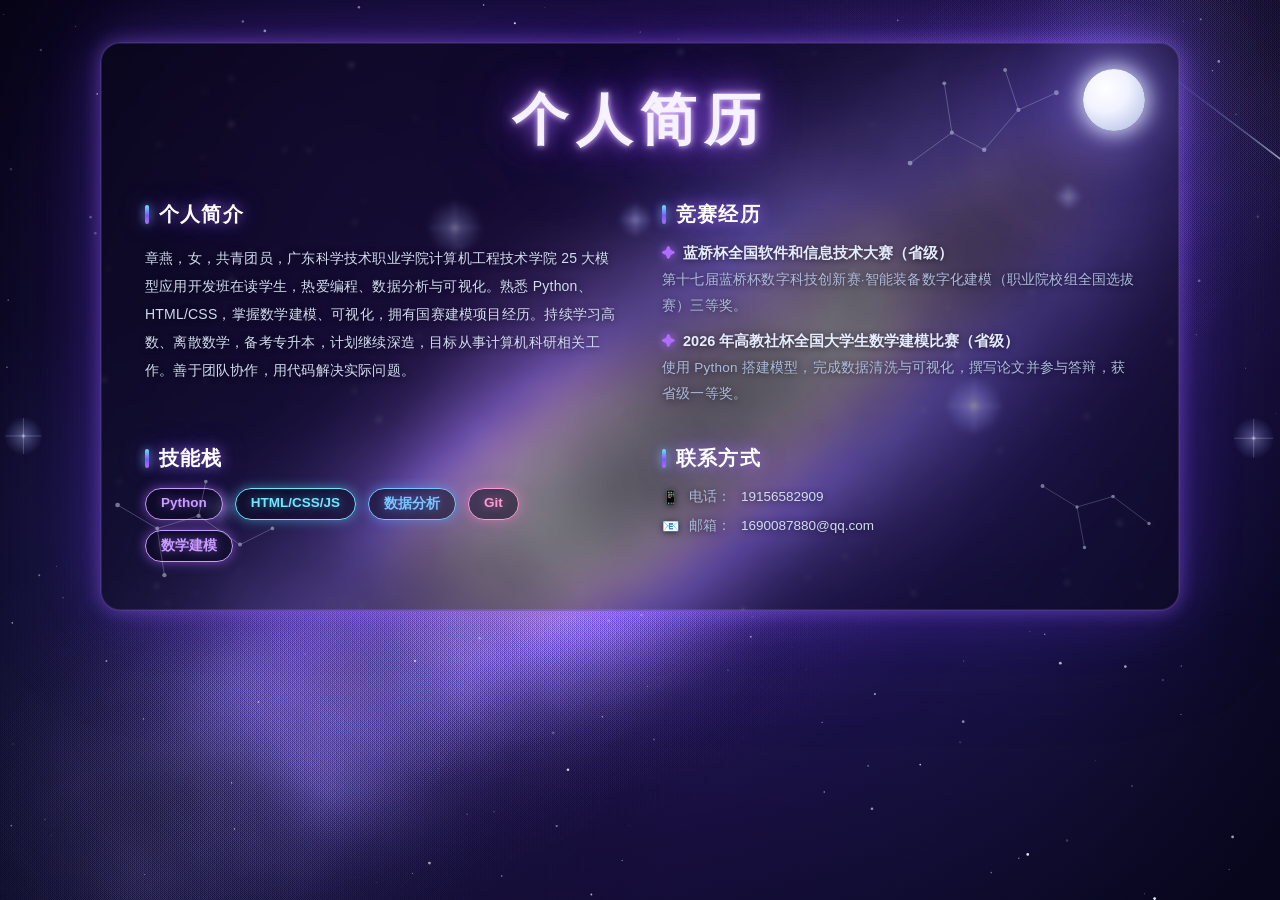
<file: index.html>
<!DOCTYPE html>
<html lang="zh-CN">
<head>
<meta charset="UTF-8" />
<meta name="viewport" content="width=device-width, initial-scale=1.0" />
<title>章燕 · 个人简历</title>
<style>
  :root {
    --ink:       #eef2ff;
    --ink-dim:   #d3dbf3;
    --ink-soft:  #adbadd;
    --neon:      #b06cff;
    --neon-2:    #7c5cff;
    --cyan:      #56c8ff;
    --line:      rgba(150, 110, 255, 0.42);
    --panel:     rgba(10, 8, 30, 0.34);
    --panel-hi:  rgba(24, 18, 58, 0.52);
  }

  * { box-sizing: border-box; margin: 0; padding: 0; }
  html, body { height: 100%; }

  body {
    min-height: 100%;
    background: #05030f;
    font-family: "PingFang SC", "Microsoft YaHei", "Hiragino Sans GB",
                 -apple-system, BlinkMacSystemFont, "Segoe UI", sans-serif;
    color: var(--ink);
    padding: 42px 24px 66px;
    -webkit-font-smoothing: antialiased;
    overflow-x: hidden;
  }

  /* ===== 星云 + 星空背景 ===== */
  #sky {
    position: fixed;
    inset: 0;
    width: 100%;
    height: 100%;
    z-index: 0;
    display: block;
    pointer-events: none;
  }

  /* ===== 霓虹外框 ===== */
  .frame {
    position: relative;
    z-index: 2;
    max-width: 1080px;
    margin: 0 auto;
    padding: 40px 42px 44px;
    border-radius: 20px;
    border: 1.5px solid var(--line);
    background: rgba(9, 6, 28, 0.34);
    backdrop-filter: blur(2.4px);
    -webkit-backdrop-filter: blur(2.4px);
    box-shadow:
      0 0 18px rgba(150, 96, 255, 0.45),
      0 0 60px rgba(118, 74, 255, 0.30),
      0 0 140px rgba(88, 52, 220, 0.18),
      0 0 0 1px rgba(190, 150, 255, 0.14) inset;
  }

  /* 月亮 */
  .moon {
    position: absolute;
    top: 26px;
    right: 34px;
    width: 62px;
    height: 62px;
    border-radius: 50%;
    background: radial-gradient(circle at 36% 32%, #ffffff 0%, #f0f2ff 40%, #cdd4f0 70%, #a9b2d8 100%);
    box-shadow:
      0 0 18px 5px rgba(226, 232, 255, 0.75),
      0 0 52px 18px rgba(150, 130, 255, 0.42),
      0 0 110px 50px rgba(110, 80, 255, 0.20);
    z-index: 3;
    pointer-events: none;
  }

  /* ===== 标题 ===== */
  .title {
    text-align: center;
    font-size: clamp(34px, 5vw, 56px);
    font-weight: 800;
    letter-spacing: 0.14em;
    color: #f6f2ff;
    margin-bottom: 38px;
    text-shadow:
      0 0 6px  rgba(230, 210, 255, 0.95),
      0 0 18px rgba(176, 108, 255, 0.95),
      0 0 40px rgba(140, 80, 255, 0.85),
      0 0 84px rgba(108, 60, 235, 0.60);
  }
  /* ===== 栅格 ===== */
  .grid {
    display: grid;
    grid-template-columns: 1fr 1fr;
    gap: 30px 40px;
  }

  .card {
    padding: 4px 2px;
    transition: transform .3s ease;
  }
  .card:hover { transform: translateY(-3px); }

  /* 卡片标题：左侧霓虹竖条 */
  .card h2 {
    display: flex;
    align-items: center;
    gap: 10px;
    font-size: 20px;
    font-weight: 700;
    letter-spacing: 0.06em;
    color: #ffffff;
    margin-bottom: 16px;
    text-shadow: 0 0 14px rgba(168, 120, 255, 0.75), 0 0 30px rgba(120, 80, 255, 0.45);
  }
  .card h2::before {
    content: "";
    flex: none;
    width: 4px;
    height: 19px;
    border-radius: 3px;
    background: linear-gradient(180deg, #6ee7ff 0%, #7c5cff 55%, #b06cff 100%);
    box-shadow: 0 0 10px rgba(120, 200, 255, 0.85), 0 0 22px rgba(150, 100, 255, 0.65);
  }

  .card p {
    font-size: 14px;
    line-height: 2;
    color: var(--ink-dim);
    letter-spacing: 0.015em;
    text-shadow: 0 1px 6px rgba(0, 0, 0, 0.6);
  }

  /* ===== 项目经历 ===== */
  .item + .item { margin-top: 14px; }
  .item-title {
    display: flex;
    align-items: baseline;
    gap: 8px;
    font-size: 14.5px;
    font-weight: 600;
    color: #e6ecff;
    margin-bottom: 4px;
    text-shadow: 0 1px 6px rgba(0, 0, 0, 0.6);
  }
  .item-title .dot {
    color: var(--neon);
    font-size: 13px;
    line-height: 1;
    text-shadow: 0 0 10px rgba(176, 108, 255, 0.95);
  }
  .item p { font-size: 13.5px; line-height: 1.9; color: var(--ink-soft); }

  /* ===== 技能栈 ===== */
  .tags {
    display: flex;
    flex-wrap: wrap;
    gap: 10px 12px;
    margin-top: 2px;
  }
  .tag {
    display: inline-block;
    padding: 6px 15px;
    font-size: 13.5px;
    font-weight: 600;
    border-radius: 999px;
    border: 1px solid var(--tc, rgba(150, 170, 255, 0.45));
    color: var(--tc, #cdd8ff);
    background: rgba(12, 10, 34, 0.55);
    text-shadow: 0 0 10px var(--tg, rgba(140, 170, 255, 0.55));
    box-shadow: 0 0 12px var(--tg, rgba(120, 150, 255, 0.22));
    transition: box-shadow .25s ease, background .25s ease;
  }
  .tag:hover { background: rgba(32, 22, 72, 0.75); box-shadow: 0 0 20px var(--tg, rgba(140, 170, 255, 0.5)); }

  .t-violet { --tc: #c99cff; --tg: rgba(176, 108, 255, 0.60); }
  .t-blue   { --tc: #7cc4ff; --tg: rgba(86, 168, 255, 0.55); }
  .t-cyan   { --tc: #6ee7ff; --tg: rgba(80, 220, 255, 0.52); }
  .t-green  { --tc: #7ef0b4; --tg: rgba(80, 230, 160, 0.50); }
  .t-pink   { --tc: #ff9ad4; --tg: rgba(255, 120, 200, 0.50); }

  /* ===== 联系方式 ===== */
  .contact { list-style: none; display: flex; flex-direction: column; gap: 11px; }
  .contact li {
    display: flex;
    align-items: center;
    gap: 10px;
    font-size: 13.5px;
    color: var(--ink-dim);
    text-shadow: 0 1px 6px rgba(0, 0, 0, 0.6);
  }
  .contact .ico { font-size: 14px; line-height: 1; flex: none; }
  .contact .k { color: var(--ink-soft); }
  .contact a {
    color: #cfd8ff;
    text-decoration: none;
    border-bottom: 1px dashed rgba(160, 140, 255, 0.45);
    transition: color .2s ease, border-color .2s ease;
  }
  .contact a:hover { color: #ffffff; border-bottom-color: #c9a8ff; }

  /* ===== 角落星座线稿 ===== */
  .constellation {
    position: absolute;
    z-index: 1;
    pointer-events: none;
    opacity: .55;
  }
  .constellation path,
  .constellation line {
    fill: none;
    stroke: rgba(206, 220, 255, 0.55);
    stroke-width: 1;
  }
  .constellation circle { fill: rgba(226, 234, 255, 0.85); }
  .c-tr { top: 8px;    right: 96px;  width: 190px; }
  .c-bl { bottom: 6px; left: 4px;    width: 180px; }
  .c-br { bottom: 26px; right: 6px;  width: 150px; }

  /* ===== 响应式 ===== */
  @media (max-width: 860px) {
    body { padding: 26px 14px 48px; }
    .frame { padding: 28px 20px 32px; border-radius: 16px; }
    .grid { grid-template-columns: 1fr; gap: 26px; }
    .moon { width: 42px; height: 42px; top: 16px; right: 18px; }
    .title { letter-spacing: 0.08em; margin-bottom: 24px; }
    .constellation { display: none; }
  }

  @media (prefers-reduced-motion: reduce) {
    .card, .tag, .contact a { transition: none; }
  }
</style>
</head>
<body>

<canvas id="sky"></canvas>

<main class="frame">
  <div class="moon" aria-hidden="true"></div>

  <svg class="constellation c-tr" viewBox="0 0 200 150" aria-hidden="true">
    <line x1="18"  y1="118" x2="62"  y2="86" />
    <line x1="62"  y1="86"  x2="96"  y2="104" />
    <line x1="96"  y1="104" x2="132" y2="62" />
    <line x1="132" y1="62"  x2="172" y2="44" />
    <line x1="132" y1="62"  x2="118" y2="20" />
    <line x1="62"  y1="86"  x2="54"  y2="34" />
    <circle cx="18"  cy="118" r="2.6" />
    <circle cx="62"  cy="86"  r="2.2" />
    <circle cx="96"  cy="104" r="2.4" />
    <circle cx="132" cy="62"  r="2.2" />
    <circle cx="172" cy="44"  r="2.6" />
    <circle cx="118" cy="20"  r="2" />
    <circle cx="54"  cy="34"  r="2" />
  </svg>

  <svg class="constellation c-bl" viewBox="0 0 200 150" aria-hidden="true">
    <line x1="14"  y1="40"  x2="58"  y2="66" />
    <line x1="58"  y1="66"  x2="104" y2="52" />
    <line x1="104" y1="52"  x2="150" y2="84" />
    <line x1="104" y1="52"  x2="112" y2="14" />
    <line x1="150" y1="84"  x2="186" y2="66" />
    <line x1="58"  y1="66"  x2="66"  y2="118" />
    <circle cx="14"  cy="40"  r="2.6" />
    <circle cx="58"  cy="66"  r="2.2" />
    <circle cx="104" cy="52"  r="2.4" />
    <circle cx="150" cy="84"  r="2.2" />
    <circle cx="112" cy="14"  r="2" />
    <circle cx="186" cy="66"  r="2" />
    <circle cx="66"  cy="118" r="2.4" />
  </svg>

  <svg class="constellation c-br" viewBox="0 0 200 150" aria-hidden="true">
    <line x1="26"  y1="20"  x2="72"  y2="48" />
    <line x1="72"  y1="48"  x2="120" y2="34" />
    <line x1="120" y1="34"  x2="168" y2="70" />
    <line x1="72"  y1="48"  x2="82"  y2="102" />
    <circle cx="26"  cy="20"  r="2.6" />
    <circle cx="72"  cy="48"  r="2.2" />
    <circle cx="120" cy="34"  r="2.4" />
    <circle cx="168" cy="70"  r="2.2" />
    <circle cx="82"  cy="102" r="2.2" />
  </svg>

  <h1 class="title">个人简历</h1>

  <div class="grid">

    <!-- 个人简介 -->
    <section class="card">
      <h2>个人简介</h2>
      <p>章燕，女，共青团员，广东科学技术职业学院计算机工程技术学院 25 大模型应用开发班在读学生，热爱编程、数据分析与可视化。熟悉 Python、HTML/CSS，掌握数学建模、可视化，拥有国赛建模项目经历。持续学习高数、离散数学，备考专升本，计划继续深造，目标从事计算机科研相关工作。善于团队协作，用代码解决实际问题。</p>
    </section>

    <!-- 竞赛经历 -->
    <section class="card">
      <h2>竞赛经历</h2>

      <div class="item">
        <div class="item-title"><span class="dot">✦</span>蓝桥杯全国软件和信息技术大赛（省级）</div>
        <p>第十七届蓝桥杯数字科技创新赛·智能装备数字化建模（职业院校组全国选拔赛）三等奖。</p>
      </div>

      <div class="item">
        <div class="item-title"><span class="dot">✦</span>2026 年高教社杯全国大学生数学建模比赛（省级）</div>
        <p>使用 Python 搭建模型，完成数据清洗与可视化，撰写论文并参与答辩，获省级一等奖。</p>
      </div>
    </section>

    <!-- 技能栈 -->
    <section class="card">
      <h2>技能栈</h2>
      <div class="tags">
        <span class="tag t-violet">Python</span>
        <span class="tag t-cyan">HTML/CSS/JS</span>
        <span class="tag t-blue">数据分析</span>
        <span class="tag t-pink">Git</span>
        <span class="tag t-violet">数学建模</span>
      </div>
    </section>

    <!-- 联系方式 -->
    <section class="card">
      <h2>联系方式</h2>
      <ul class="contact">
        <li><span class="ico">📱</span><span class="k">电话：</span><span>19156582909</span></li>
        <li><span class="ico">📧</span><span class="k">邮箱：</span><span>1690087880@qq.com</span></li>
      </ul>
    </section>

  </div>
</main>

<script>
(function () {
  "use strict";

  const canvas = document.getElementById("sky");
  const ctx = canvas.getContext("2d");
  const reduce = window.matchMedia("(prefers-reduced-motion: reduce)").matches;

  let W = 0, H = 0, dpr = 1;
  let nebula = null, stars = [], meteors = [], rafId = null, last = 0;

  function gauss() {
    return ((Math.random() + Math.random() + Math.random()) - 1.5) / 1.5;
  }

  /* ---------- 一次性绘制星云底图 ---------- */
  function paintNebula() {
    const off = document.createElement("canvas");
    off.width = Math.max(1, Math.floor(W * dpr));
    off.height = Math.max(1, Math.floor(H * dpr));
    const g = off.getContext("2d");
    g.setTransform(dpr, 0, 0, dpr, 0, 0);

    // 基础渐层
    const base = g.createLinearGradient(0, 0, W * 0.9, H);
    base.addColorStop(0,    "#06041a");
    base.addColorStop(0.38, "#0d0728");
    base.addColorStop(0.72, "#150c3c");
    base.addColorStop(1,    "#0a0624");
    g.fillStyle = base;
    g.fillRect(0, 0, W, H);

    // 银河带轴线（左下 -> 右上）
    const ax = W * 0.06, ay = H * 0.96, bx = W * 0.98, by = H * 0.04;
    const dx = bx - ax, dy = by - ay;
    const len = Math.hypot(dx, dy);
    const px = -dy / len, py = dx / len;          // 垂直方向

    const palette = [
      "178,120,255", "120,96,255", "86,132,255",
      "196,110,230", "150,150,255", "232,226,255"
    ];

    g.globalCompositeOperation = "lighter";

    // 大面积底色云团（撑起整体紫调）
    [
      { x: W * 0.26, y: H * 0.16, r: H * 0.72, c: "128,72,240", a: 0.115 },
      { x: W * 0.80, y: H * 0.74, r: H * 0.70, c: "70,96,235",  a: 0.105 },
      { x: W * 0.52, y: H * 0.48, r: H * 0.80, c: "150,70,215", a: 0.075 },
      { x: W * 0.08, y: H * 0.60, r: H * 0.56, c: "96,110,255", a: 0.085 }
    ].forEach(function (c) {
      const grd = g.createRadialGradient(c.x, c.y, 0, c.x, c.y, c.r);
      grd.addColorStop(0,   "rgba(" + c.c + "," + c.a + ")");
      grd.addColorStop(0.5, "rgba(" + c.c + "," + (c.a * 0.42).toFixed(3) + ")");
      grd.addColorStop(1,   "rgba(" + c.c + ",0)");
      g.fillStyle = grd;
      g.beginPath();
      g.arc(c.x, c.y, c.r, 0, Math.PI * 2);
      g.fill();
    });

    // 星云云气
    const blobs = Math.round(Math.min(1500, Math.max(420, (W * H) / 1100)));
    for (let i = 0; i < blobs; i++) {
      const t = Math.random();
      const spread = 0.42 + Math.sin(t * Math.PI) * 0.72;   // 中段最浓
      const off1 = gauss() * H * 0.20;

      const x = ax + dx * t + px * off1;
      const y = ay + dy * t + py * off1;

      const r = 26 + Math.random() * 165 * (0.6 + spread * 0.7);
      const c = palette[(Math.random() * palette.length) | 0];
      const a = (0.009 + 0.027 * Math.random()) * spread;

      const grd = g.createRadialGradient(x, y, 0, x, y, r);
      grd.addColorStop(0, "rgba(" + c + "," + a.toFixed(4) + ")");
      grd.addColorStop(0.45, "rgba(" + c + "," + (a * 0.42).toFixed(4) + ")");
      grd.addColorStop(1, "rgba(" + c + ",0)");
      g.fillStyle = grd;
      g.beginPath();
      g.arc(x, y, r, 0, Math.PI * 2);
      g.fill();
    }

    // 环境氛围光（两团）
    const halos = [
      { x: W * 0.88, y: H * 0.08, r: H * 0.62, c: "150,100,255", a: 0.15 },
      { x: W * 0.08, y: H * 0.94, r: H * 0.58, c: "96,124,255", a: 0.14 }
    ];
    halos.forEach(function (h) {
      const grd = g.createRadialGradient(h.x, h.y, 0, h.x, h.y, h.r);
      grd.addColorStop(0, "rgba(" + h.c + "," + h.a + ")");
      grd.addColorStop(1, "rgba(" + h.c + ",0)");
      g.fillStyle = grd;
      g.beginPath();
      g.arc(h.x, h.y, h.r, 0, Math.PI * 2);
      g.fill();
    });

    // 银河亮核
    for (let i = 0; i < 90; i++) {
      const t = 0.34 + Math.random() * 0.34;
      const off1 = gauss() * H * 0.075;
      const x = ax + dx * t + px * off1;
      const y = ay + dy * t + py * off1;
      const r = 14 + Math.random() * 60;
      const a = 0.030 + Math.random() * 0.040;
      const grd = g.createRadialGradient(x, y, 0, x, y, r);
      grd.addColorStop(0, "rgba(246,242,255," + a.toFixed(4) + ")");
      grd.addColorStop(1, "rgba(210,200,255,0)");
      g.fillStyle = grd;
      g.beginPath();
      g.arc(x, y, r, 0, Math.PI * 2);
      g.fill();
    }

    // 暗尘带，制造层次
    g.globalCompositeOperation = "source-over";
    for (let i = 0; i < 130; i++) {
      const t = Math.random();
      const off1 = gauss() * H * 0.13;
      const x = ax + dx * t + px * off1;
      const y = ay + dy * t + py * off1;
      const r = 45 + Math.random() * 130;
      const a = 0.03 + Math.random() * 0.07;
      const grd = g.createRadialGradient(x, y, 0, x, y, r);
      grd.addColorStop(0, "rgba(5,3,14," + a.toFixed(4) + ")");
      grd.addColorStop(1, "rgba(5,3,14,0)");
      g.fillStyle = grd;
      g.beginPath();
      g.arc(x, y, r, 0, Math.PI * 2);
      g.fill();
    }

    // 亮星（带十字光晕）
    g.globalCompositeOperation = "lighter";
    const heroCount = Math.max(5, Math.round(W / 190));
    for (let i = 0; i < heroCount; i++) {
      const x = Math.random() * W;
      const y = Math.random() * H;
      const r = 0.9 + Math.random() * 1.3;

      const grd = g.createRadialGradient(x, y, 0, x, y, r * 14);
      grd.addColorStop(0, "rgba(255,255,255,0.85)");
      grd.addColorStop(0.12, "rgba(210,224,255,0.40)");
      grd.addColorStop(1, "rgba(150,180,255,0)");
      g.fillStyle = grd;
      g.beginPath();
      g.arc(x, y, r * 14, 0, Math.PI * 2);
      g.fill();

      g.strokeStyle = "rgba(226,236,255,0.32)";
      g.lineWidth = 0.8;
      const L = r * 13;
      g.beginPath();
      g.moveTo(x - L, y); g.lineTo(x + L, y);
      g.moveTo(x, y - L); g.lineTo(x, y + L);
      g.stroke();
    }

    // 暗角
    g.globalCompositeOperation = "source-over";
    const vig = g.createRadialGradient(W * 0.5, H * 0.45, Math.min(W, H) * 0.18, W * 0.5, H * 0.5, Math.max(W, H) * 0.78);
    vig.addColorStop(0, "rgba(0,0,0,0)");
    vig.addColorStop(1, "rgba(0,0,0,0.52)");
    g.fillStyle = vig;
    g.fillRect(0, 0, W, H);

    return off;
  }

  /* ---------- 闪烁星点 ---------- */
  function buildStars() {
    const n = Math.max(120, Math.min(420, Math.round((W * H) / 5200)));
    stars = new Array(n).fill(0).map(function () {
      return {
        x: Math.random() * W,
        y: Math.random() * H,
        r: Math.random() * 1.15 + 0.3,
        base: Math.random() * 0.42 + 0.26,
        amp: Math.random() * 0.34 + 0.08,
        phase: Math.random() * Math.PI * 2,
        speed: Math.random() * 0.9 + 0.35
      };
    });
  }

  function drawStars(t) {
    for (let i = 0; i < stars.length; i++) {
      const s = stars[i];
      let a = s.base + Math.sin(t * 0.001 * s.speed + s.phase) * s.amp;
      if (a < 0) a = 0; else if (a > 1) a = 1;
      ctx.beginPath();
      ctx.arc(s.x, s.y, s.r, 0, Math.PI * 2);
      ctx.fillStyle = "rgba(235,242,255," + a.toFixed(3) + ")";
      ctx.fill();
    }
  }

  /* ---------- 流星 ---------- */
  function spawnMeteor() {
    meteors.push({
      x: Math.random() * W * 0.85,
      y: -40,
      len: Math.random() * 130 + 110,
      speed: Math.random() * 7 + 7,
      alpha: 1
    });
  }

  function drawMeteors() {
    for (let i = meteors.length - 1; i >= 0; i--) {
      const m = meteors[i];
      const dx = m.len * 0.74, dy = m.len * 0.56;
      const g = ctx.createLinearGradient(m.x, m.y, m.x - dx, m.y - dy);
      g.addColorStop(0, "rgba(255,255,255," + (0.9 * m.alpha).toFixed(3) + ")");
      g.addColorStop(0.32, "rgba(178,200,255," + (0.42 * m.alpha).toFixed(3) + ")");
      g.addColorStop(1, "rgba(130,150,255,0)");
      ctx.beginPath();
      ctx.moveTo(m.x, m.y);
      ctx.lineTo(m.x - dx, m.y - dy);
      ctx.strokeStyle = g;
      ctx.lineWidth = 1.6;
      ctx.lineCap = "round";
      ctx.stroke();

      m.x += m.speed;
      m.y += m.speed * 0.76;
      m.alpha -= 0.008;

      if (m.alpha <= 0 || m.y > H + 90 || m.x > W + 90) meteors.splice(i, 1);
    }
  }

  /* ---------- 主循环 ---------- */
  function loop(t) {
    ctx.clearRect(0, 0, W, H);
    if (nebula) ctx.drawImage(nebula, 0, 0, W, H);
    drawStars(t);
    drawMeteors();

    if (t - last > 2800 + Math.random() * 2600) {
      last = t;
      if (meteors.length < 3) spawnMeteor();
    }
    rafId = requestAnimationFrame(loop);
  }

  function rebuild() {
    dpr = Math.min(window.devicePixelRatio || 1, 2);
    W = window.innerWidth;
    H = window.innerHeight;
    canvas.width = Math.floor(W * dpr);
    canvas.height = Math.floor(H * dpr);
    canvas.style.width = W + "px";
    canvas.style.height = H + "px";
    ctx.setTransform(dpr, 0, 0, dpr, 0, 0);

    nebula = paintNebula();
    buildStars();
  }

  rebuild();

  if (reduce) {
    ctx.clearRect(0, 0, W, H);
    if (nebula) ctx.drawImage(nebula, 0, 0, W, H);
    drawStars(600);
  } else {
    setTimeout(spawnMeteor, 1000);
    rafId = requestAnimationFrame(loop);

    let rt = null;
    window.addEventListener("resize", function () {
      clearTimeout(rt);
      rt = setTimeout(function () {
        if (rafId) cancelAnimationFrame(rafId);
        rebuild();
        rafId = requestAnimationFrame(loop);
      }, 180);
    });
  }
})();
</script>

</body>
</html>
</file>
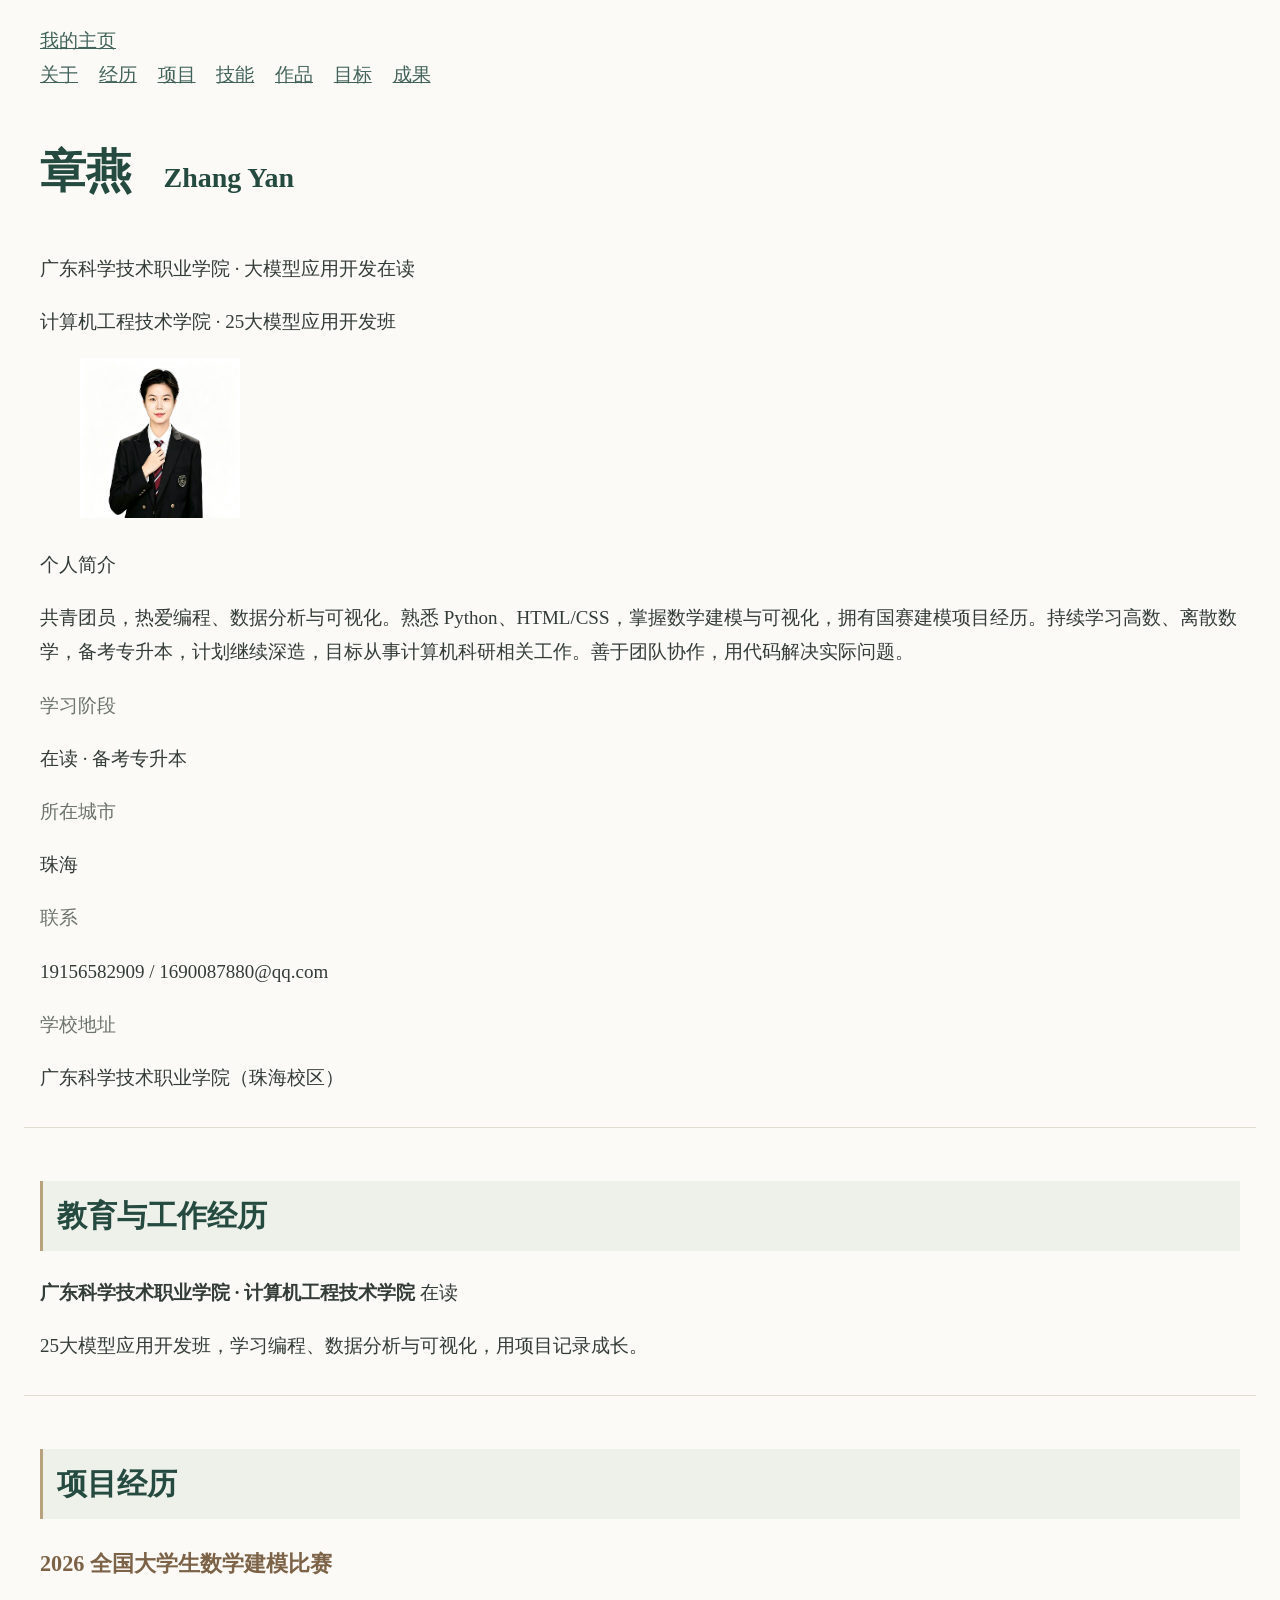
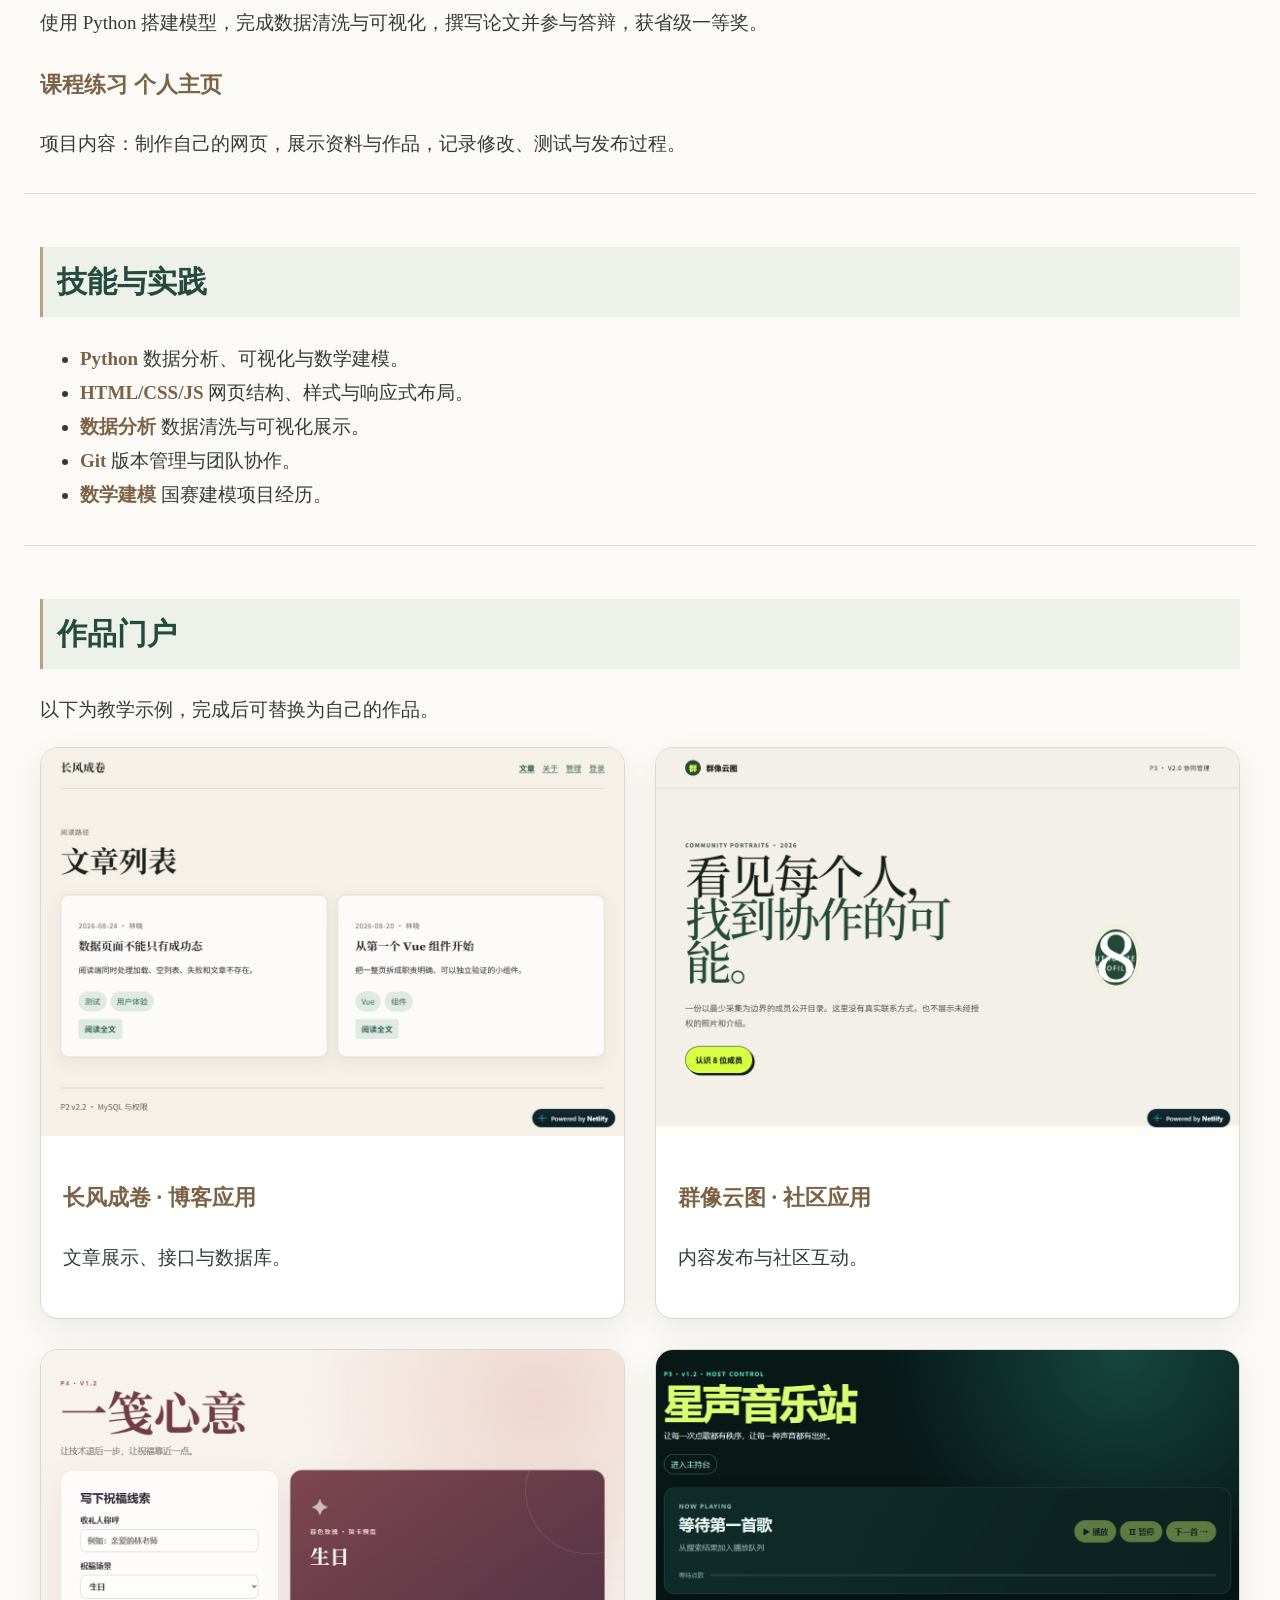
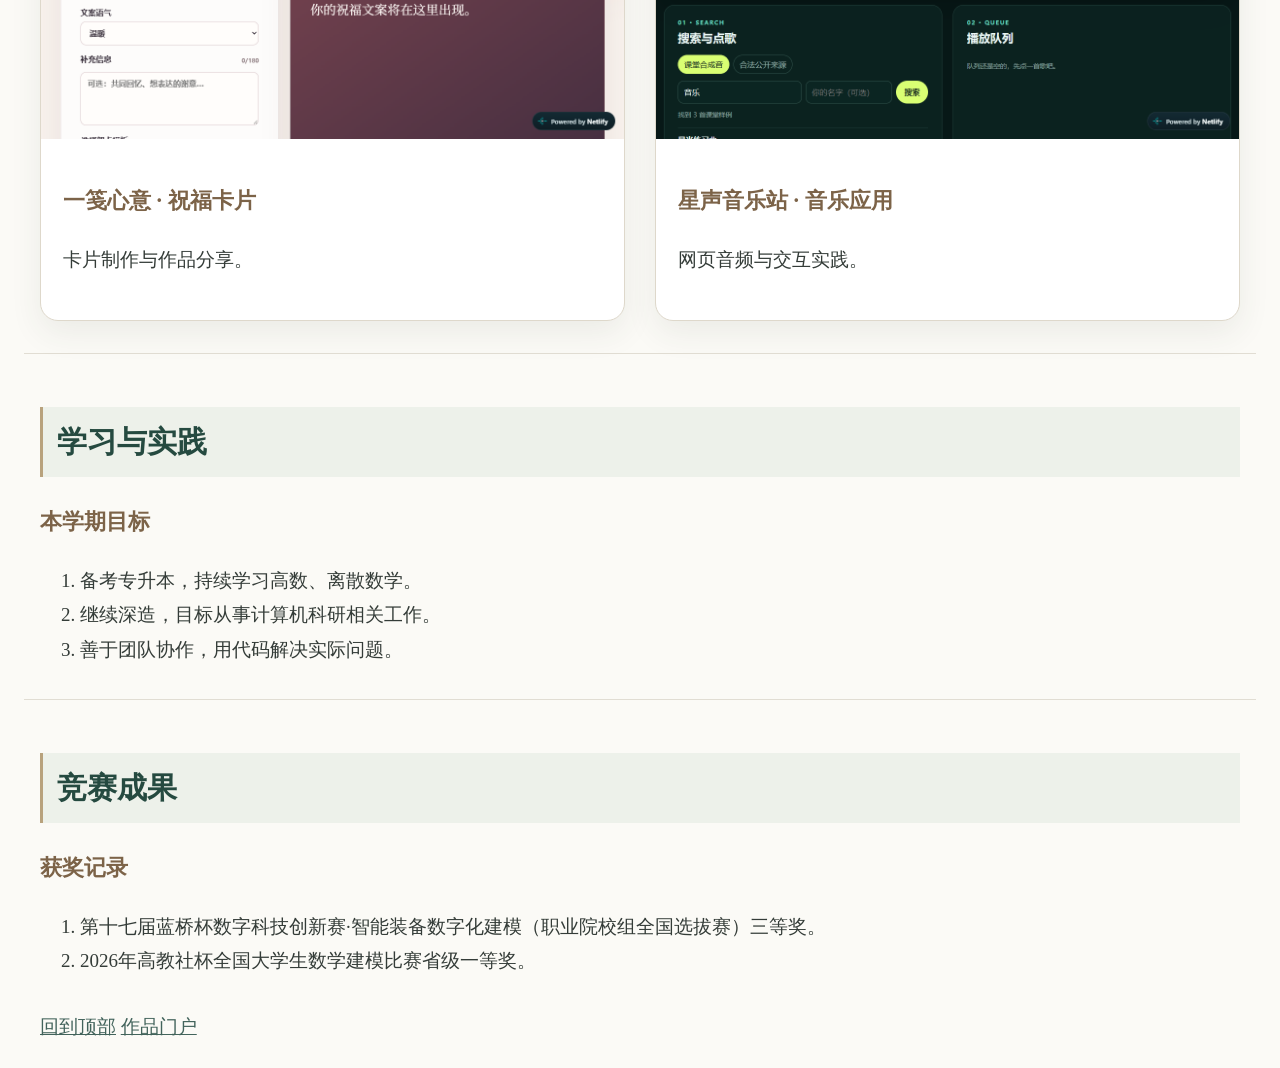
<file: web-work/p1-lesson-03/index.html>
<!DOCTYPE html>
<html lang="zh-CN">

<head>
    <meta charset="utf-8" />
    <meta content="width=device-width, initial-scale=1" name="viewport" />
    <meta content="noindex, nofollow" name="robots" />
    <meta content="章燕的个人主页：广东科学技术职业学院大模型应用开发在读，展示技能、项目经历与竞赛成果。" name="description" />
    <title>
        章燕的个人主页
    </title>
    <link href="assets/favicon.svg" rel="icon" type="image/svg+xml" />
    <!-- CSS 负责颜色、字体、布局；defer 让 JavaScript 在 HTML 解析完成后执行。 -->
    <link href="styles.css" rel="stylesheet" />
    <!-- 第 3 课只新增这一张样式表，不覆盖前两课的 styles.css。 -->
    <link href="lesson-03-task.css" rel="stylesheet" />

</head>

<body>
    <a class="skip-link" href="#main">跳到正文</a>
    <header class="site-header">
        <div class="container header-inner">
            <a class="brand" href="#about">我的主页</a>
            <!-- href="#栏目ID" 是原生锚点：即使不加载 JavaScript，也能跳到对应栏目。 -->
            <nav aria-label="主导航">
                <a href="#about">关于</a>
                <a href="#experience">经历</a>
                <a href="#projects">项目</a>
                <a href="#skills">技能</a>
                <a href="#portfolio">作品</a>
                <a href="#teaching">目标</a>
                <a href="#publications">成果</a>
            </nav>
        </div>
    </header>
    <main id="main">
        <!-- HTML 练习：修改姓名、研究方向、照片路径和联系方式。 -->
        <section class="hero" id="about">
            <div class="container">
                <div class="hero-top">
                    <div class="hero-copy">
                        <h1>
                            章燕
                            <span>Zhang Yan</span>
                        </h1>
                        <p class="hero-role">
                            广东科学技术职业学院 · 大模型应用开发在读
                        </p>
                        <p class="hero-school">
                            计算机工程技术学院 · 25大模型应用开发班
                        </p>
                    </div>
                    <div class="hero-visual">
                        <figure>
                            <img alt="章燕的个人照片" height="220" src="assets/照片.jpg" width="220" />
                        </figure>
                    </div>
                </div>
                <div class="research-direction" id="research-direction">
                    <span class="eyebrow">个人简介</span>
                    <p>
                        共青团员，热爱编程、数据分析与可视化。熟悉 Python、HTML/CSS，掌握数学建模与可视化，拥有国赛建模项目经历。持续学习高数、离散数学，备考专升本，计划继续深造，目标从事计算机科研相关工作。善于团队协作，用代码解决实际问题。
                    </p>
                </div>
                <div class="profile-details">
                    <div>
                        <span>学习阶段</span>
                        <p>在读 · 备考专升本</p>
                    </div>
                    <div>
                        <span>所在城市</span>
                        <p>珠海</p>
                    </div>
                    <div>
                        <span>联系</span>
                        <p>19156582909 / 1690087880@qq.com</p>
                    </div>
                    <div>
                        <span>学校地址</span>
                        <p>广东科学技术职业学院（珠海校区）</p>
                    </div>
                </div>
            </div>
        </section>
        <!-- 每个栏目复用 section → container → 标题/内容 的结构，统一由 CSS 控制样式。 -->
        <section class="section" id="experience">
            <div class="container">
                <header class="section-heading">
                    <h2>教育与工作经历</h2>
                </header>
                <div class="section-content">
                    <!-- TASK-HTML：复制 experience-item 可增加一条自己的经历。 -->
                    <div class="experience-item">
                        <p class="experience-heading">
                            <strong>广东科学技术职业学院 · 计算机工程技术学院</strong>
                            <time>在读</time>
                        </p>
                        <p class="experience-detail">
                            25大模型应用开发班，学习编程、数据分析与可视化，用项目记录成长。
                        </p>
                    </div>
                </div>
            </div>
        </section>
        <section class="section" id="projects">
            <div class="container">
                <header class="section-heading">
                    <h2>项目经历</h2>
                </header>
                <div class="section-content">
                    <article class="research-item">
                        <h3>
                            <time>2026</time> 全国大学生数学建模比赛
                        </h3>
                        <p>
                            使用 Python 搭建模型，完成数据清洗与可视化，撰写论文并参与答辩，获省级一等奖。
                        </p>
                    </article>
                    <article class="research-item">
                        <h3>
                            <time>课程练习</time> 个人主页
                        </h3>
                        <p>
                            项目内容：制作自己的网页，展示资料与作品，记录修改、测试与发布过程。
                        </p>
                    </article>
                </div>
            </div>
        </section>
        <section class="section" id="skills">
            <div class="container">
                <header class="section-heading">
                    <h2>技能与实践</h2>
                </header>
                <div class="section-content">
                    <ul class="skills-list">
                        <li>
                            <strong>Python</strong> 数据分析、可视化与数学建模。
                        </li>
                        <li>
                            <strong>HTML/CSS/JS</strong> 网页结构、样式与响应式布局。
                        </li>
                        <li>
                            <strong>数据分析</strong> 数据清洗与可视化展示。
                        </li>
                        <li>
                            <strong>Git</strong> 版本管理与团队协作。
                        </li>
                        <li>
                            <strong>数学建模</strong> 国赛建模项目经历。
                        </li>
                    </ul>
                </div>
            </div>
        </section>
        <section class="section" id="portfolio">
            <div class="container">
                <header class="section-heading">
                    <h2>作品门户</h2>
                    <p class="works-notice">
                        以下为教学示例，完成后可替换为自己的作品。
                    </p>
                </header>
                <ol class="portfolio-list">
                    <li class="work-card work-blog">
                        <a href="https://ffd-p2-blog.netlify.app/" rel="noopener noreferrer" target="_blank">
                            <div class="work-cover">
                                <img alt="长风成卷 · 博客应用的实际网页截图" decoding="async" height="800" src="assets/work-blog.png" width="1200" />
                            </div>
                            <div class="work-copy">
                                <h3>长风成卷 · 博客应用</h3>
                                <p>文章展示、接口与数据库。</p>
                            </div>
                        </a>
                    </li>
                    <li class="work-card work-community">
                        <a href="https://ffd-p3-community.netlify.app/" rel="noopener noreferrer" target="_blank">
                            <div class="work-cover">
                                <img alt="群像云图 · 社区应用的实际网页截图" decoding="async" height="800" src="assets/work-community.png" width="1200" />
                            </div>
                            <div class="work-copy">
                                <h3>群像云图 · 社区应用</h3>
                                <p>内容发布与社区互动。</p>
                            </div>
                        </a>
                    </li>
                    <li class="work-card work-greeting-card">
                        <a href="https://ffd-p4-greeting-card.netlify.app/" rel="noopener noreferrer" target="_blank">
                            <div class="work-cover">
                                <img alt="一笺心意 · 祝福卡片的实际网页截图" decoding="async" height="800" src="assets/work-greeting-card.png" width="1200" />
                            </div>
                            <div class="work-copy">
                                <h3>一笺心意 · 祝福卡片</h3>
                                <p>卡片制作与作品分享。</p>
                            </div>
                        </a>
                    </li>
                    <li class="work-card work-music-station">
                        <a href="https://ffd-p5-music-station.netlify.app/" rel="noopener noreferrer" target="_blank">
                            <div class="work-cover">
                                <img alt="星声音乐站 · 音乐应用的实际网页截图" decoding="async" height="800" src="assets/work-music-station.png" width="1200" />
                            </div>
                            <div class="work-copy">
                                <h3>星声音乐站 · 音乐应用</h3>
                                <p>网页音频与交互实践。</p>
                            </div>
                        </a>
                    </li>
                </ol>
            </div>
        </section>
        <section class="section" id="teaching">
            <div class="container">
                <header class="section-heading">
                    <h2>学习与实践</h2>
                </header>
                <div class="section-content">
                    <div class="teaching-group">
                        <h3>本学期目标</h3>
                        <ol>
                            <li>备考专升本，持续学习高数、离散数学。</li>
                            <li>继续深造，目标从事计算机科研相关工作。</li>
                            <li>善于团队协作，用代码解决实际问题。</li>
                        </ol>
                    </div>
                </div>
            </div>
        </section>
        <section class="section" id="publications">
            <div class="container">
                <header class="section-heading">
                    <h2>竞赛成果</h2>
                </header>
                <div class="section-content">
                    <div class="publication-group">
                        <h3>获奖记录</h3>
                        <ol class="references">
                            <li>第十七届蓝桥杯数字科技创新赛·智能装备数字化建模（职业院校组全国选拔赛）三等奖。</li>
                            <li>2026年高教社杯全国大学生数学建模比赛省级一等奖。</li>
                        </ol>
                    </div>
                </div>
            </div>
        </section>
    </main>
    <footer>
        <div class="container footer-inner">
            <a href="#about">回到顶部</a>
            <a href="#portfolio">作品门户</a>
        </div>
    </footer>
</body>

</html>

<!-- 本课任务详见课堂任务.md。 -->
</file>
<file: web-work/p1-lesson-03/styles.css>
/* 起步样式：第 2、3 课逐步增强，不需要安装 npm。 */
* { box-sizing: border-box; }
body { margin: 24px; font: 18px/1.8 "Times New Roman", "Microsoft YaHei", serif; color: #343c38; }
img { max-width: 100%; height: auto; }
.container { max-width: 1200px; margin: auto; }
nav a { margin-right: 16px; }
section { margin: 32px 0; }
.hero-visual img { width: 160px; height: 160px; }
.portfolio-list { list-style: none; padding: 0; }
.work-cover { display: none; }
.skip-link { display: none; }

/* 第 2 课：基础样式保留。把下面的变量与规则加入 styles.css。 */
:root { --heading: #254a40; --subheading: #7c6348; --background: #fbfaf6; --body-size: 19px; }
body { background: var(--background); font-size: var(--body-size); }
h1, h2 { color: var(--heading); }
h1 { font-size: 46px; }
h1 span { font-size: 28px; margin-left: 20px; }
h2 { font-size: 30px; padding: 8px 14px; border-left: 3px solid #b8a27d; background: #edf1ea; }
h3, .skills-list strong { color: var(--subheading); }
a { color: #42635b; }
.section { margin-top: 32px; padding-top: 28px; border-top: 1px solid #e1ddd3; }
.experience-item, .research-item { margin-bottom: 24px; }
.profile-details > div { margin: 12px 0; }
.profile-details span { color: #6d746d; }

/* 本课任务详见课堂任务.md。 */
</file>
<file: web-work/p1-lesson-03/lesson-03-task.css>
/* 项目 1 · 第 3 课任务文件：响应式布局与作品图像
 *
 * 本课六个 TODO 全在这个文件里（文件末尾还有一段已写好的，读懂即可）。搜 `TODO 0` 逐个定位，按顺序做。
 *
 * 这一课所有效果都靠**拉动浏览器窗口宽度**来看。
 * 建议把窗口调成不到半个屏幕宽，做完每一步都从窄拉到宽再拉回来。
 * 也可以按 F12 → 左上角手机图标，用设备模拟器切换不同屏幕尺寸。
 */

.portfolio-list {
    /* ============ TODO 01（极简单）：把作品列表变成网格容器 ============
     【修改边界】只改本任务注释指定的占位代码；保留函数、路由、选择器等外层结构，也不要提前修改其他课次 TODO。
     【动手顺序】先逐条读要求，把每条要求写成一个条件或一条语句；再按注释给出的顺序组合，不要凭感觉一次写一大段。
     【完成标准】保存后执行本课手册该 TODO 的“自己验证”；结果、状态码或页面效果全部一致才算完成，卡住再对照本课教师答案。
   * display 决定这个元素**内部**怎么排列它的子元素。
   *   block  普通块级布局，子元素从上到下堆叠
   *   flex   一维弹性布局，子元素排成一行或一列
   *   grid   二维网格布局，可以同时规定行和列
   *
   * 把 block 改成 grid。
   *
   * 注意：**光改这一行还是一列**，因为还没规定列数（TODO 02 才做）。
   * 但你会立刻看到另一个变化——下面那行 `gap: 30px` 开始生效了。
   * gap 是"网格单元之间的间隙"，只有在 grid 或 flex 布局下才有意义，
   * 在 block 布局下它会被完全忽略。
   *
   * 操作前：四张作品卡上下紧挨着，中间没有空隙。
   * 操作后：四张卡之间出现 30px 的间隙，看得出是四块独立的卡片了。
   * ======================================================== */
    display: grid;
    /* ============ TODO 02（简单）：桌面上一行放两张卡 ============
     【修改边界】只改本任务注释指定的占位代码；保留函数、路由、选择器等外层结构，也不要提前修改其他课次 TODO。
     【动手顺序】先逐条读要求，把每条要求写成一个条件或一条语句；再按注释给出的顺序组合，不要凭感觉一次写一大段。
     【完成标准】保存后执行本课手册该 TODO 的“自己验证”；结果、状态码或页面效果全部一致才算完成，卡住再对照本课教师答案。
   * grid-template-columns 规定网格有几列、每列多宽。
   *
   *   repeat(2, X)      把 X 连续写两次，等于建立两列
   *   fr                fraction（份额）。1fr = 占剩余空间的 1 份
   *   minmax(0, 1fr)    这一列最小可以缩到 0、最大占 1 份
   *
   * 为什么是 minmax(0, 1fr) 而不是直接写 1fr？
   * 网格列的默认最小宽度是 auto，也就是"不能比里面的内容还窄"。
   * 万一某张卡里有一个很长的不换行的英文单词或网址，这一列就会被撑开，
   * **整个页面出现横向滚动条**。写 minmax(0, 1fr) 把最小值压到 0 就不会了。
   * 这是 Grid 布局里最常见的一个坑。
   *
   * 请改成：repeat(2, minmax(0, 1fr))
   *
   * 操作前：四张卡仍然是竖着一列排下来。
   * 操作后：桌面宽度下变成 **2×2 四宫格**，这是本课变化最大的一步。
   * ==================================================== */
    grid-template-columns: repeat(2, minmax(0, 1fr));
    gap: 30px;
}


/* ============ TODO 03（简单）：让四张封面图一样高、还不变形 ============
   【修改边界】只改本任务注释指定的占位代码；保留函数、路由、选择器等外层结构，也不要提前修改其他课次 TODO。
   【动手顺序】先逐条读要求，把每条要求写成一个条件或一条语句；再按注释给出的顺序组合，不要凭感觉一次写一大段。
   【完成标准】保存后执行本课手册该 TODO 的“自己验证”；结果、状态码或页面效果全部一致才算完成，卡住再对照本课教师答案。
 * 四张封面图的原始尺寸不一定相同。不处理的话，卡片会高矮不齐。
 *
 * 两个属性配合解决：
 *   aspect-ratio: 3 / 2   强制这个框保持 3:2 的宽高比，不管里面装什么
 *   object-fit            图片和框的尺寸对不上时，怎么放
 *
 * object-fit 的三个常用值，**一定要挨个试一遍**：
 *   fill（默认）  把图片拉伸／压扁塞满框 → **人脸会变形**
 *   cover        保持比例放大到铺满框，超出的部分裁掉 → 不变形，但会裁边
 *   contain      保持比例缩小到完全装进框，四周留空 → 不变形不裁边，但有空白
 *
 * 封面图几乎总是用 cover：宁可裁掉一点边，也不能让画面变形。
 *
 * 请把下面的 object-fit 改成 cover。
 *
 * 操作前：四张封面高矮不一，图片被拉伸变形。
 * 操作后：四张封面一样高、比例正常，卡片整整齐齐。
 * ============================================================ */

.work-cover {
    display: block;
    aspect-ratio: 3 / 2;
    overflow: hidden;
    background: #edf1ea;
}

.work-cover img {
    width: 100%;
    height: 100%;
    object-fit: cover;
}

.work-card {
    overflow: hidden;
    border: 1px solid #ded8cb;
    border-radius: 18px;
    background: #ffffff;
    box-shadow: 0 12px 32px rgba(52, 60, 56, 0.08);
    /* ============ TODO 04 的前一半：让变化平滑播放 ============
     【修改边界】只改本任务注释指定的占位代码；保留函数、路由、选择器等外层结构，也不要提前修改其他课次 TODO。
     【动手顺序】先逐条读要求，把每条要求写成一个条件或一条语句；再按注释给出的顺序组合，不要凭感觉一次写一大段。
     【完成标准】保存后执行本课手册该 TODO 的“自己验证”；结果、状态码或页面效果全部一致才算完成，卡住再对照本课教师答案。
   * transition 规定"这些属性发生变化时，用多久播完"。
   *
   *   transform 180ms ease, box-shadow 180ms ease
   *   ↑属性名    ↑时长   ↑节奏     逗号分隔，可以写多组
   *
   * ease 表示"开头和结尾慢、中间快"，比匀速（linear）自然。
   * 180ms 是 0.18 秒——**150—250ms 是界面动效的舒适区**，
   * 短了看不见，长了会觉得页面粘手。
   *
   * 请把 none 改成：transform 180ms ease, box-shadow 180ms ease
   * ========================================================= */
    transition: transform 180ms ease, box-shadow 180ms ease;
}

.work-card a {
    display: block;
    color: inherit;
    text-decoration: none;
}

.work-copy {
    padding: 20px 22px 24px;
}

.work-card:hover,
.work-card:focus-within {
    /* ============ TODO 04 的后一半：鼠标移上去卡片轻轻上浮 ============
     【修改边界】只改本任务注释指定的占位代码；保留函数、路由、选择器等外层结构，也不要提前修改其他课次 TODO。
     【动手顺序】先逐条读要求，把每条要求写成一个条件或一条语句；再按注释给出的顺序组合，不要凭感觉一次写一大段。
     【完成标准】保存后执行本课手册该 TODO 的“自己验证”；结果、状态码或页面效果全部一致才算完成，卡住再对照本课教师答案。
   * transform 改变元素的**视觉**位置、大小、角度，
   * 但**不会重新挤动**周围的元素——这是它和 margin/top 最大的区别，
   * 也是它性能好的原因（浏览器不用重新计算整页布局）。
   *
   *   translateY(-4px)   沿垂直方向移动。Y 轴向下为正，所以负数是向上
   *
   * 请把 none 改成 translateY(-4px)。
   *
   * 注意上面的选择器里还有 :focus-within——意思是"内部任何元素获得键盘焦点时"。
   * 手机上没有鼠标、永远不会 hover，键盘用户也用不上 hover，
   * 所以交互效果要把 :focus 一起写上。
   *
   * 操作前：鼠标移到卡片上没有任何反应。
   * 操作后：卡片轻轻上浮 4px，阴影加深，像被"拿起来"一点。
   *         按 Tab 键让焦点进入卡片里的链接，也有同样效果。
   * ================================================================ */
    transform: translateY(-4px);
    box-shadow: 0 16px 38px rgba(52, 60, 56, 0.14);
}


/* ============ TODO 05（中等）：手机上改成一列 ============
   【修改边界】只改本任务注释指定的占位代码；保留函数、路由、选择器等外层结构，也不要提前修改其他课次 TODO。
   【动手顺序】先逐条读要求，把每条要求写成一个条件或一条语句；再按注释给出的顺序组合，不要凭感觉一次写一大段。
   【完成标准】保存后执行本课手册该 TODO 的“自己验证”；结果、状态码或页面效果全部一致才算完成，卡住再对照本课教师答案。
 * @media 是"媒体查询"，意思是"满足某个条件时，才应用这里面的规则"。
 *
 *   @media (max-width: 640px) { ... }
 *          ↑条件：可视区域宽度**不超过** 640px 时
 *
 * 640px 是常用的小屏分界值，叫"断点（breakpoint）"。
 * 它不表示所有手机都正好 640px 宽，只是一个经验值。
 *
 * 桌面上两列很好，但手机屏只有三四百像素宽，
 * 两列意味着每列不到 200px——图片和文字都挤成一团。
 *
 * 请把下面的 repeat(2, minmax(0, 1fr)) 改成 1fr（只有一列）。
 *
 * 操作前：把窗口拉到很窄，作品仍然是两列，挤成一团。
 * 操作后：窗口拉窄到某个宽度，**四宫格突然变成一列**，一张一张往下排。
 *         慢慢来回拉动窗口，能清楚看到这个"跳变"发生的位置。
 * ================================================ */

@media (max-width: 640px) {
    .portfolio-list {
        grid-template-columns: 1fr;
    }
}


/* ============ TODO 06（中等）：让大标题跟着屏幕宽度缩放 ============
   【修改边界】只改本任务注释指定的占位代码；保留函数、路由、选择器等外层结构，也不要提前修改其他课次 TODO。
   【动手顺序】先逐条读要求，把每条要求写成一个条件或一条语句；再按注释给出的顺序组合，不要凭感觉一次写一大段。
   【完成标准】保存后执行本课手册该 TODO 的“自己验证”；结果、状态码或页面效果全部一致才算完成，卡住再对照本课教师答案。
 * 现在 h1 的字号是写死的 46px。窗口拉到很窄时，
 * 46px 的标题会占掉大半个屏幕，甚至撑出横向滚动条。
 *
 * 老办法是写好几个 @media 断点，每个断点给一个字号——又长又难维护。
 * 新办法是 clamp()：
 *
 *   clamp(最小值, 理想值, 最大值)
 *
 * 浏览器会取"理想值"，但**不会小于最小值、也不会大于最大值**。
 * 理想值通常用 vw 单位：1vw = 可视区域宽度的 1%。
 *
 *   clamp(28px, 6vw, 46px)
 *   → 窄屏时 6vw 很小，被最小值 28px 兜住
 *   → 宽屏时 6vw 很大，被最大值 46px 封顶
 *   → 中间区域平滑跟着屏幕变
 *
 * 请在下面补一条规则，给 h1 设上这个字号。
 *
 * 操作前：慢慢拉动窗口，标题字号纹丝不动，窄屏时显得特别大。
 * 操作后：拉动窗口时标题**平滑地跟着变大变小**，两端有上下限兜住。
 *         这是本课最能体会"响应式"三个字的一步。
 * ========================================================== */

h1 {
    font-size: clamp(28px, 6vw, 46px);
}


/* ============ 已写好（不用改）：让列数自己决定，不写死 ============
 * 这一段**已经替你写好了**，读懂就行。
 *
 * 前面 TODO 02 和 TODO 05 写死了"桌面两列、手机一列"。
 * 那平板呢？折叠屏呢？每多一种屏幕就要多一个断点。
 *
 * Grid 有个更聪明的写法，**一行顶掉所有断点**：
 *
 *   repeat(auto-fit, minmax(260px, 1fr))
 *
 * 读法：重复若干列，每列最小 260px、最大占 1 份；
 *       至于到底重复几列，**由浏览器根据容器宽度自己算**。
 *   → 容器 900px 宽 → 能放下 3 个 260px → 三列
 *   → 容器 600px 宽 → 能放下 2 个 → 两列
 *   → 容器 300px 宽 → 只能放 1 个 → 一列
 *
 * 写在文件末尾：后写的规则会覆盖前面的同名规则。
 *
 * 想看它的效果：完成基础任务后，给 HTML 的 portfolio-list 临时加上 is-auto-grid 类，
 * 再把浏览器窗口从最窄慢慢拉到最宽，
 * 列数会**一列 → 两列 → 三列**依次自动变化。
 * 想回到基础任务效果：只去掉 HTML 上的 is-auto-grid 类，保留 portfolio-list 和下面规则。
 * ======================================================== */

.portfolio-list.is-auto-grid {
    /* 拓展观察时才在 HTML 的 portfolio-list 后添加 is-auto-grid 类；基础任务先不添加。 */
    grid-template-columns: repeat(auto-fit, minmax(260px, 1fr));
}

@media (prefers-reduced-motion: reduce) {
    /* 系统开了"减少动态效果"时不播放过渡。
     这不是可选项——有些人看到动效会头晕（前庭功能障碍）。 */
    .work-card {
        transition: none;
    }
}
</file>
